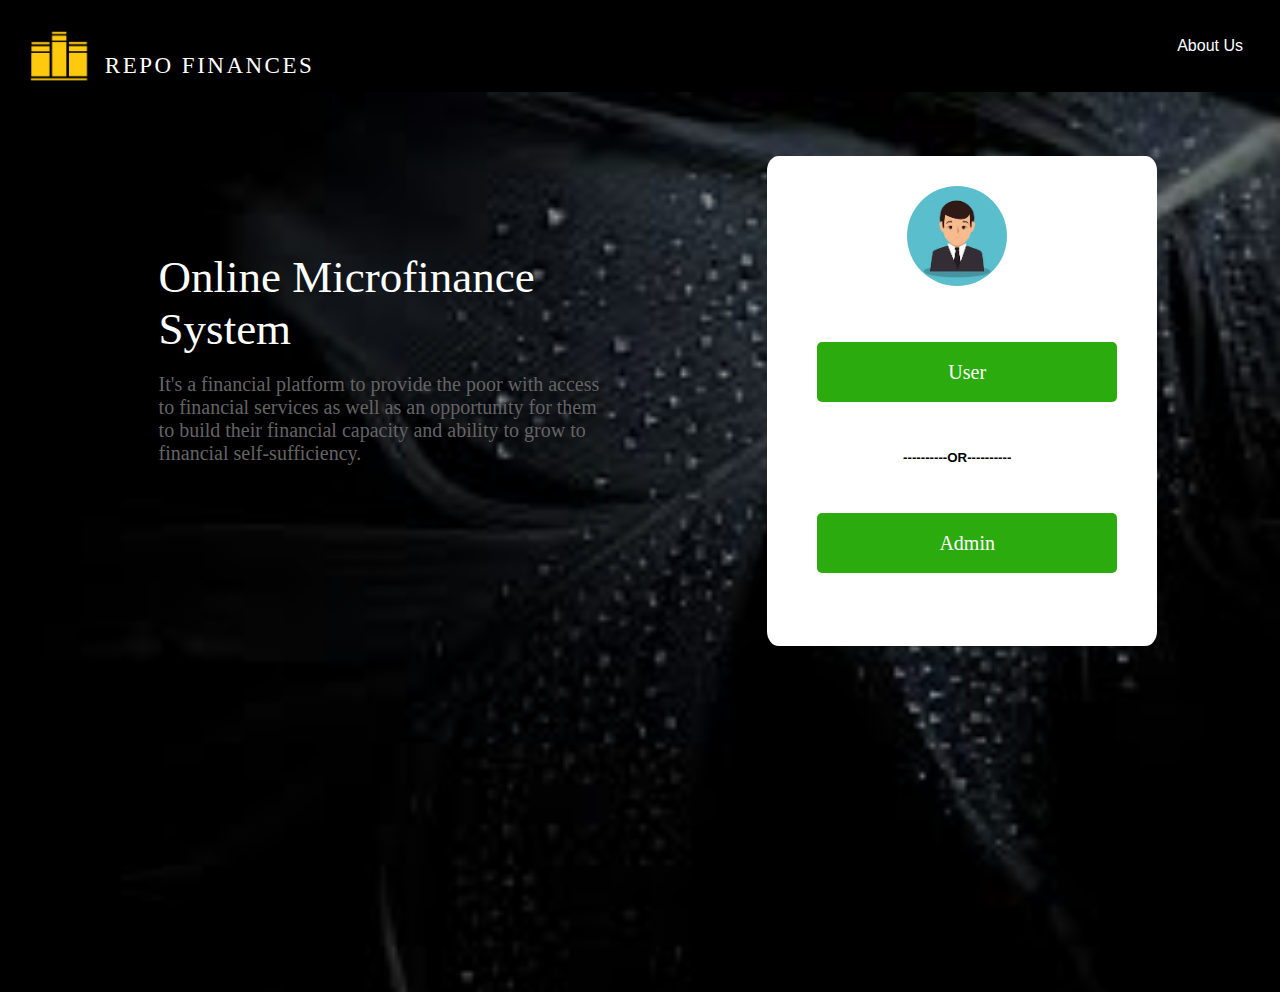
<file: index.html>
<html>
<head>
<title>Login Page Design</title>
	<link rel = "icon" href = "images/logo.png" type = "image/x-icon">
	<link rel="stylesheet" href="login/style_login.css"/>
	<script src="login/demo_login.js"></script>
</head>
<body>
	<div class="menu_bar">
		<div class="logo">
			<img class="icon" src="images/icon.jpg"/>
			<label class="logo-label">REPO FINANCES</label>
		</div>
		<ul>
		    <li><a href="#">About Us</a></li>
		 </ul>
	</div>
	<div class="login_page">
		<div class="info_form">
			<h1 style="color:white; font-family: cambria; font-size: 45; font-weight: normal;">Online Microfinance System</h1><br>
			<p style="color:rgb(100,100,100); font-family: cambria; font-size: 20; font-weight: normal;">It's a financial platform to provide the poor with access to financial services as well as an opportunity for them to build their financial capacity and ability to grow to financial self-sufficiency.</p><br>
		</div>
		
		<div class="form">
			
			<div id="choice" class="input1">
				<img src="images/avatar.jpg"/>
				<br><br><br><button type = "button" class="submit-btn" onclick="login()">User</button><br>
				<h5>----------OR----------</h5>
				<br><button type = "button" class="submit-btn" onclick="admin_login()">Admin</button>
			</div>
			
			<form class="button" id="full_button">
                <div id = "btn"></div>
               	<button type = "button"  class = "toggle_btn" onclick="login()" >Login</button>
               	<button type = "button"  class = "toggle_btn" onclick="register()">Register</button>  
			</form>
			
			<form id="login" method="POST" action="login/login_back.php" class="input">
				<input type="email" name="email" class="input-field" placeholder="Email" required>
				<input type="password" name="password" class="input-field" placeholder="Password" required>
				<button type="submit" class="submit-btn">Login</button>
			</form>	
			
			<form id="register" method="POST" action="login/register_back.php" class="input">
				<input type="text" name="username" id="u_name" class="input-field" placeholder="Username" required>
				<input type="email" name="email" id="mail" class="input-field" placeholder="Email" required>
				<input type="password" name="password" id="pass" class="input-field" placeholder="Password" required>
				<br><br><br><br>
				<button type = "button"  id="register_btn" class="submit-btn" onclick="create_account()">Register</button>	
				<input type="text" name="address" id="address" class="input-field" placeholder="Address" required>
				<input type="number" name="phone" id="phone" class="input-field" placeholder="Phone no." required>
				<input type="text" name="dob" id="dob" class="input-field" placeholder="Date of Birth" onfocus="(this.type='Date')" required>
				<input type="text" name="gid" id="govtid" class="input-field" placeholder="Government ID" required>
				<button type="submit" id="create_btn" class="submit-btn">Create Account</button>
			</form>
			
			<!--div class="button" id="full_button_admin">
				<div id = "btn1"></div>
				<button type = "button"  class = "toggle_btn" onclick="admin_login()">Sign In </button>
				<button type = "button"  class = "toggle_btn" onclick="admin_signup()">Sign Up</button>    
			</div-->

			<form id="admin_login" method="POST" action="login/signin_back.php" class="input1">
				<img src="images/avatar.jpg"/>
				<br><br><br>
				<input type="text" name="username" class="input-field" placeholder="Admin ID" required>
				<input type="password" name="password" class="input-field" placeholder="Password" required>
				<button type="submit" class="submit-btn">Sign In</button>	
			</form>
			
			<!--form id="admin_signup" method="POST" action="../php/signup_back.php" class="input">
				<input type="text" name="name" class="input-field" placeholder="Admin ID" required>
				<input type="password" name="password" class="input-field" placeholder="Password" required>
				<select class = "input-field" name="type"  id = "type">
                    <option class = "option" value="Management">Management</option>
                    <option class = "option" value="Collector">Collector</option>
                </select>
				<button type="submit" class="submit-btn">Sign Up</button>	
			</form-->

		</div>
	</div>
</body>
</html>
</file>
<file: login/style_login.css>
* {
	margin: 0;
	padding: 0;
	font-family: sans-serif;
}
.icon {
    width: 25%;
    height: 55%;
}

.logo-label {
	margin-left: 4%;
    margin-top:4.5%;
    font-family: Cambria;
    font-size: 23;
    
}
.logo {
    width: 25%;
    color: #ffffff;
    margin-top: 3%;
    margin-bottom: -5.5%;
    letter-spacing: 2.5px;
    margin-left: 2.5%;
    background-position: center;
    background-size: 100% 90%;
    display: flex;
}
.menu_bar{
	display: flex;
	justify-content: space-between;
    background: rgb(0,0,0);
    text-align: right;
    z-index: 3;
}
.menu_bar ul{
    display: inline-flex;
    list-style: none;
    color: #fff;
    text-align: center;
}
.menu_bar ul li{
    width: auto;
    margin: 22px;
    padding: 15px;
}
.menu_bar ul li a{
    text-decoration: none;
    color: #fff;
}
.active, .menu_bar ul li:hover{
    border-bottom: 4px solid #fff;
}
.sub_menu{
    display: none;
    z-index: 3;

}
.menu_bar ul li:hover .sub_menu{
    display: block;
    position: absolute;
    background: rgb(0,0,0);
    margin-top: 15px;
    margin-left: -15px;
}
.menu_bar ul li:hover .sub_menu ul{
    display: block;
    margin: 10px;
}
.menu_bar ul li:hover .sub_menu ul li{
    width: 150px;
    padding: 10px;
    border-bottom: 1px dotted #fff;
    background: transparent;
    border-radius: 0;
    text-align: left;
}
.menu_bar ul li:hover .sub_menu ul li:last-child{
    border-bottom: none;
}
.menu_bar ul li:hover .sub_menu ul li :hover
{
    font-style: italic;
}
.login_page{
	height: 100%;
	width: 100%;
	position: absolute;
	/*display: flex;*/
	background-image: linear-gradient(rgba(0,0,0,0.4),rgba(0,0,0,0.4)),url(../images/black.jpg);
	background-size: cover;
	background-position: center;
	display: flex;
}
.info_form
{
	width : 450px;
    height: 480px;
    position: relative;
    padding : 5px;
    background: #ffff;
	margin : 12% 12%;
	border-radius: 3%;
	background: transparent;
}
.form{
	width : 380px;
    height: 480px;
    position: relative;
    padding : 5px;
	background: #ffff;
	border-radius: 3%;
	margin-top: 5%;
	overflow: hidden;
}
.button{
	width: 220px;
	margin: 35px auto;
	position: relative;
	box-shadow: 0 0 20px 9px #ff61241f;
	border-radius: 10px;
	display: flex;
}
.toggle_btn{
	padding: 10px 30px;
	cursor: pointer;
	background: transparent;
	border: 0;
	outline: none;
	position: relative;
}
#btn{
	top: 0;
	left: 0;
	position: absolute;
	width: 110px;
	height: 100%;
	background: #2bab0d;
	/*background: linear-gradient(to right, #ff105f, #ffad06);*/
	border-radius: 10px;
	transition: 0.2s;
}
#btn1{
	top: 0;
	left: 0;
	position: absolute;
	width: 110px;
	height: 100%;
	background: #2bab0d;
	/*background: linear-gradient(to right, #ff105f, #ffad06);*/
	border-radius: 10px;
	transition: 0.2s;
}
.input{
	top: 90px;
	margin-left: -10px;
	position: absolute;
	width: 280px;
	transition: 0.2s;
	text-align: center;
	transition: .5s;
	padding: 6px;
}
.input1{
	top: 40px;
	position: absolute;
	width: 280px;
	transition: 0.2s;
	text-align: center;
}
/*abc*/
.input-field{
	width: 300px;
	height:40px;
	padding: 10px 0;
	margin-left: -3px;
	margin-top: 10px;
	border-left: 0;
	border-top:  1px solid #999;
	border-right: 0;
	border-bottom: 1px solid #999;
	outline: none;
	text-align: center;
	background: transparent;
	border-radius: 10px;
	transition: 0.2s;
}
.submit-btn{
	width: 300px;
	height: 60px;
	padding: 10px 30px;
	cursor: pointer;
	display: block;
	margin: 30px auto;
	background: #2bab0d;
	border: 0;
	outline: none;
	border-radius: 5px;
	color: #fff;
	font-size:20px;
	font-family: 'Times New Roman';
}
img{
	width: 100px;
	margin: -10px;
	border-radius: 100px;
}
#login{
	left: 450px;
}
#register{
	left: 450px;
}
#create_account{
	left: 450px;
}
#full_button{
	left: 450px;
}
#full_button_admin{
	left: -450px;
}
#choice{
	left: 50px;
}
#admin_login{
	left: -450px;
}
#address{
	display: none;
}
#phone{
	display: none;
}
#dob{
	display: none;
}
#govtid{
	display: none;
}
#create_btn{
	display: none;
}
#admin_signup{
	left: -450px;
}
</file>
